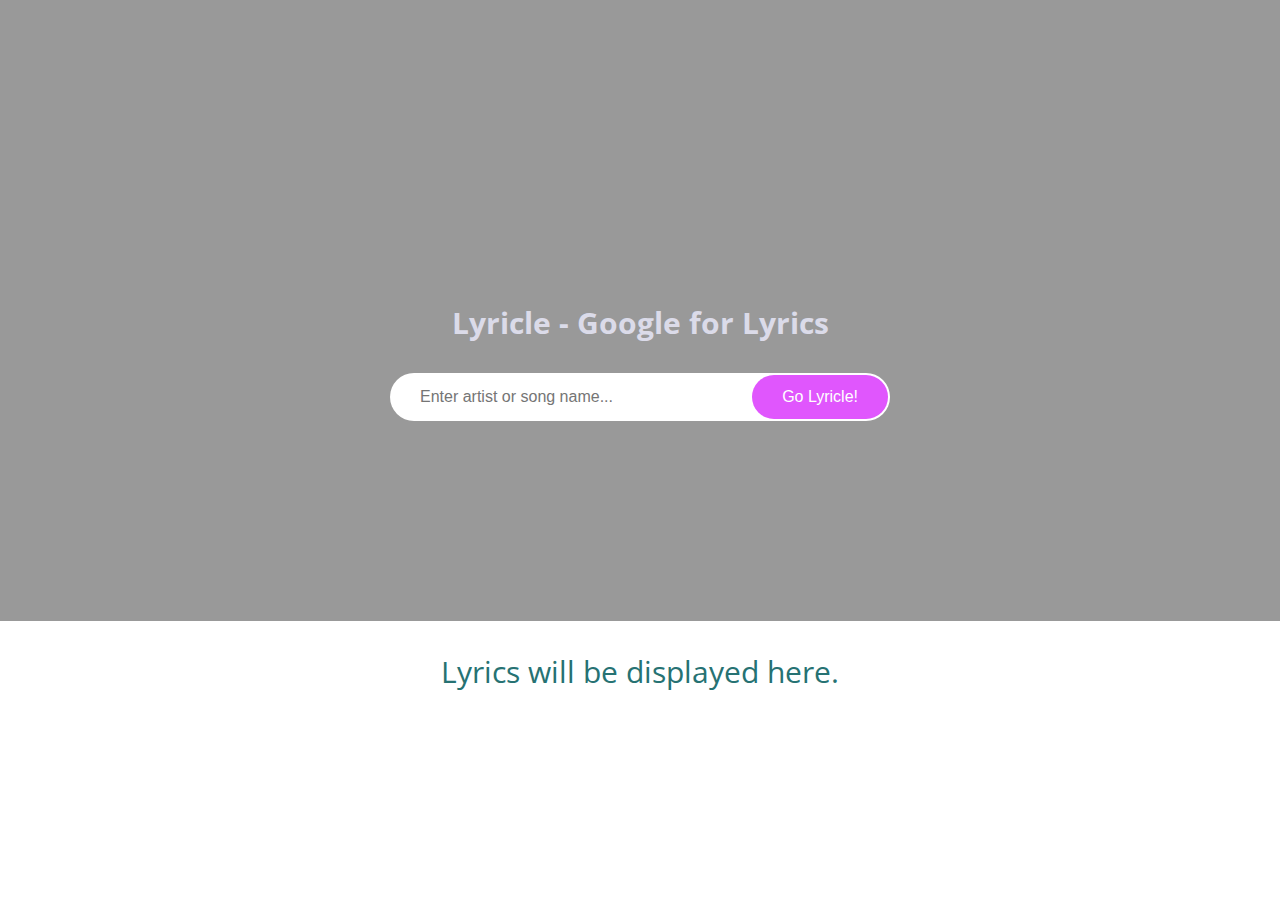
<file: lyrics_search/index.html>
<!DOCTYPE html>
<html lang="en">
  <head>
    <meta charset="UTF-8" />
    <meta name="viewport" content="width=device-width, initial-scale=1.0" />
    <meta http-equiv="X-UA-Compatible" content="ie=edge" />
    <link href="https://fonts.googleapis.com/css2?family=Open+Sans:wght@700&display=swap" rel="stylesheet">
    <link rel="stylesheet" href="style.css" />
    <title>Lyricle</title>
  </head>
  <body>
    <header>
      <br>
      <br>
      <br>
      <br>
      <h3 style="color:rgb(219, 219, 233);font-family: 'Open Sans';font-size:30px;">Lyricle - Google for Lyrics</h3>

      <form id="form">
        <input
          type="text"
          id="search"
          placeholder="Enter artist or song name..."
        />
        <button>Go Lyricle!</button>
      </form>
    </header>

    <div id="result" class="container">
      <p style="color:rgb(38,114,115);font-family: 'Open Sans';font-size:30px;"  >Lyrics will be displayed here.</p>
    </div>

    <div id="more" class="container centered"></div>

    <script src="script.js"></script>
  </body>
</html>
</file>
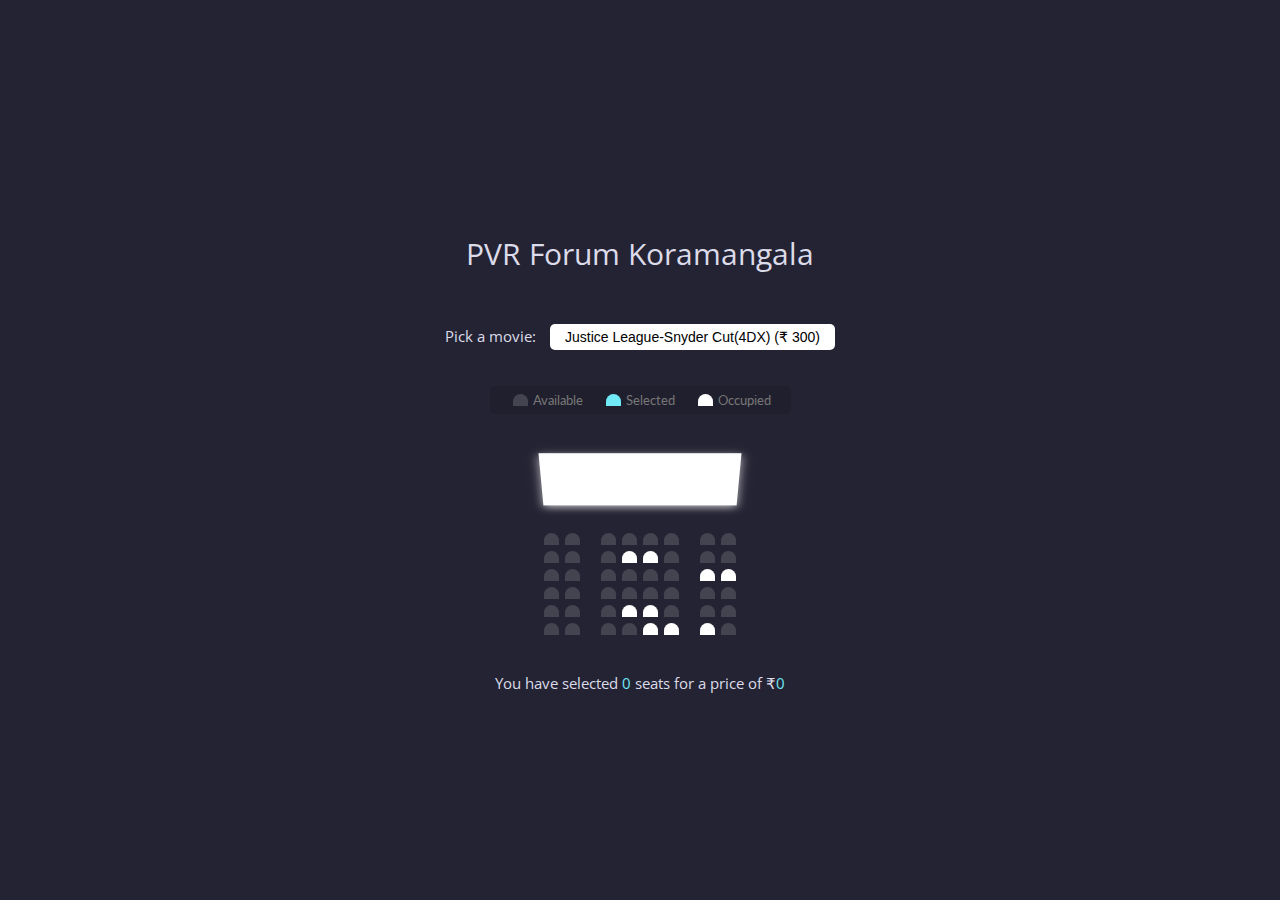
<file: theatre_seat_booking/index.html>
<!DOCTYPE html>
<html lang="en">
  <head>
    <meta charset="UTF-8" />
    <meta name="viewport" content="width=device-width, initial-scale=1.0" />
    <meta http-equiv="X-UA-Compatible" content="ie=edge" />
    <link href="https://fonts.googleapis.com/css2?family=Open+Sans:wght@700&display=swap" rel="stylesheet">
    <link rel="stylesheet" href="style.css" />
    <title>Theatre Seat Booking</title>
  </head>
  <body>
    <p style="color:rgb(219, 219, 233);font-family: 'Open Sans';font-size:30px;">PVR Forum Koramangala</p>
    <div class="movie-container">
      <label style="color:rgb(219, 219, 233);font-family: 'Open Sans';font-size:15px;">Pick a movie:</label>
      <select id="movie">
        <option value="300">Justice League-Snyder Cut(4DX) (₹ 300)</option>
        <option value="250">Wonder Woman 1984 (₹ 250)</option>
        <option value="450">Batman who laughs(IMAX) (₹ 450)</option>
        <option value="180">Fault in our Stars (₹ 180)</option>
      </select>
    </div>

    <ul class="showcase">
      <li>
        <div class="seat"></div>
        <small>Available</small>
      </li>
      <li>
        <div class="seat selected"></div>
        <small>Selected</small>
      </li>
      <li>
        <div class="seat occupied"></div>
        <small>Occupied</small>
      </li>
    </ul>

    <div class="container">
      <div class="screen"></div>

      <div class="row">
        <div class="seat"></div>
        <div class="seat"></div>
        <div class="seat"></div>
        <div class="seat"></div>
        <div class="seat"></div>
        <div class="seat"></div>
        <div class="seat"></div>
        <div class="seat"></div>
      </div>
      <div class="row">
        <div class="seat"></div>
        <div class="seat"></div>
        <div class="seat"></div>
        <div class="seat occupied"></div>
        <div class="seat occupied"></div>
        <div class="seat"></div>
        <div class="seat"></div>
        <div class="seat"></div>
      </div>
      <div class="row">
        <div class="seat"></div>
        <div class="seat"></div>
        <div class="seat"></div>
        <div class="seat"></div>
        <div class="seat"></div>
        <div class="seat"></div>
        <div class="seat occupied"></div>
        <div class="seat occupied"></div>
      </div>
      <div class="row">
        <div class="seat"></div>
        <div class="seat"></div>
        <div class="seat"></div>
        <div class="seat"></div>
        <div class="seat"></div>
        <div class="seat"></div>
        <div class="seat"></div>
        <div class="seat"></div>
      </div>
      <div class="row">
        <div class="seat"></div>
        <div class="seat"></div>
        <div class="seat"></div>
        <div class="seat occupied"></div>
        <div class="seat occupied"></div>
        <div class="seat"></div>
        <div class="seat"></div>
        <div class="seat"></div>
      </div>
      <div class="row">
        <div class="seat"></div>
        <div class="seat"></div>
        <div class="seat"></div>
        <div class="seat"></div>
        <div class="seat occupied"></div>
        <div class="seat occupied"></div>
        <div class="seat occupied"></div>
        <div class="seat"></div>
      </div>
    </div>

    <p class="text" style="color:rgb(219, 219, 233);font-family: 'Open Sans';font-size:15px;">
      You have selected <span id="count">0</span> seats for a price of ₹<span
        id="total"
        >0</span>
    </p>

    <script src="script.js"></script>
  </body>
</html>
</file>
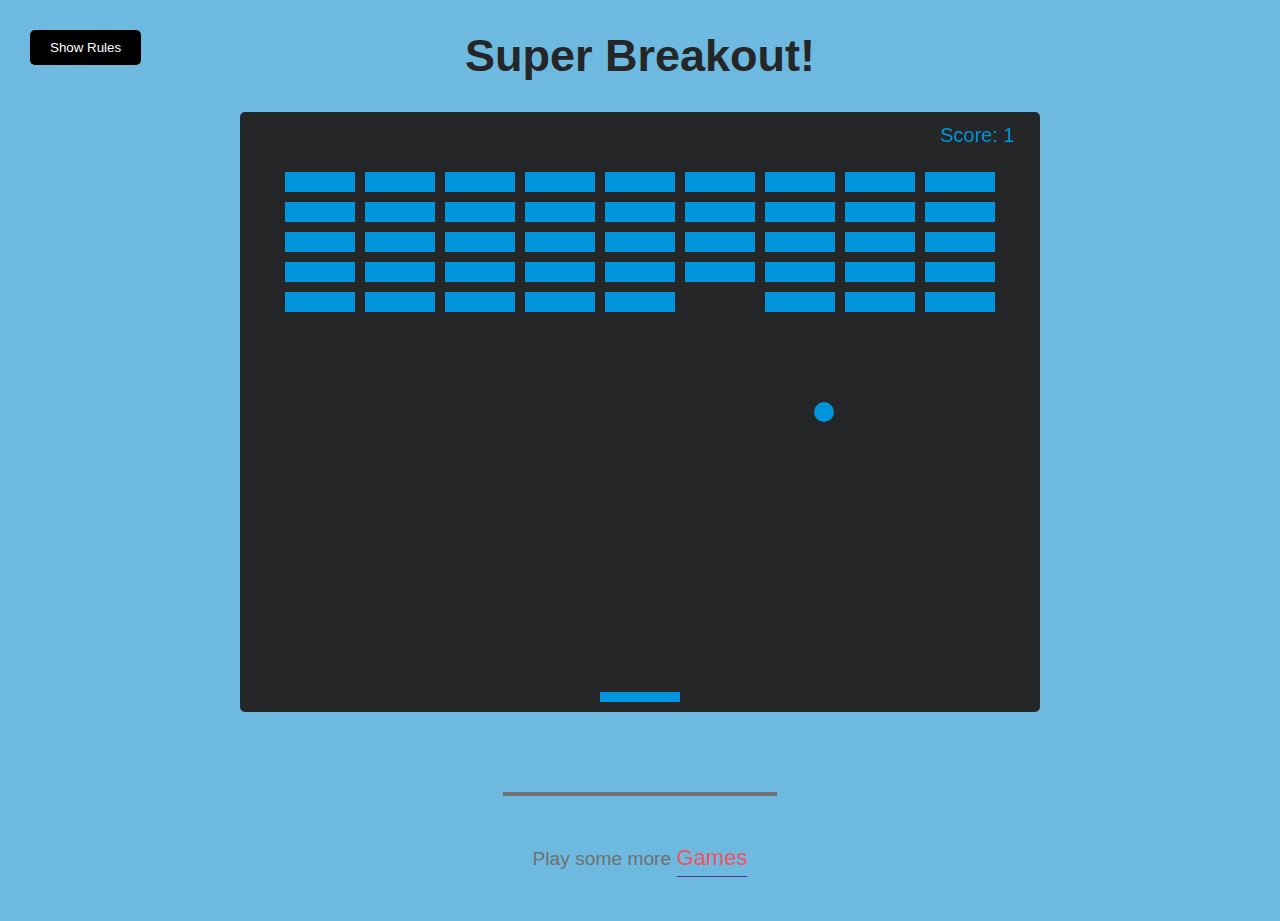
<file: Games/bar/index.html>
<!DOCTYPE html>
<html lang="en">
  <head>
    <meta charset="UTF-8" />
    <meta name="viewport" content="width=device-width, initial-scale=1.0" />
    <meta http-equiv="X-UA-Compatible" content="ie=edge" />
    <link rel="stylesheet" href="style.css" />
    <title>Super Breakout!</title>
  </head>
  <body>
    <h1>Super Breakout!</h1>
    <button id="rules-btn" class="btn rules-btn">Show Rules</button>
    <div id="rules" class="rules">
      <h2>How To Play:</h2>
      <p>
        Use your right and left keys to move the paddle to bounce the ball up
        and break the blocks.
      </p>
      <p>If you miss the ball, your score and the blocks will reset.</p>
      <button id="close-btn" class="btn">Close</button>
    </div>

    <canvas id="canvas" width="800" height="600"></canvas>
    <footer>
        <hr>
        <p class="footer-heart">
      Play some more <a href="https://www.linkedin.com/in/yashraj2312" style="font-size: 22px; color:rgb(237,85,101)">Games</a>
    </p>
      </footer>




    <script src="script.js"></script>
  </body>
</html>
</file>
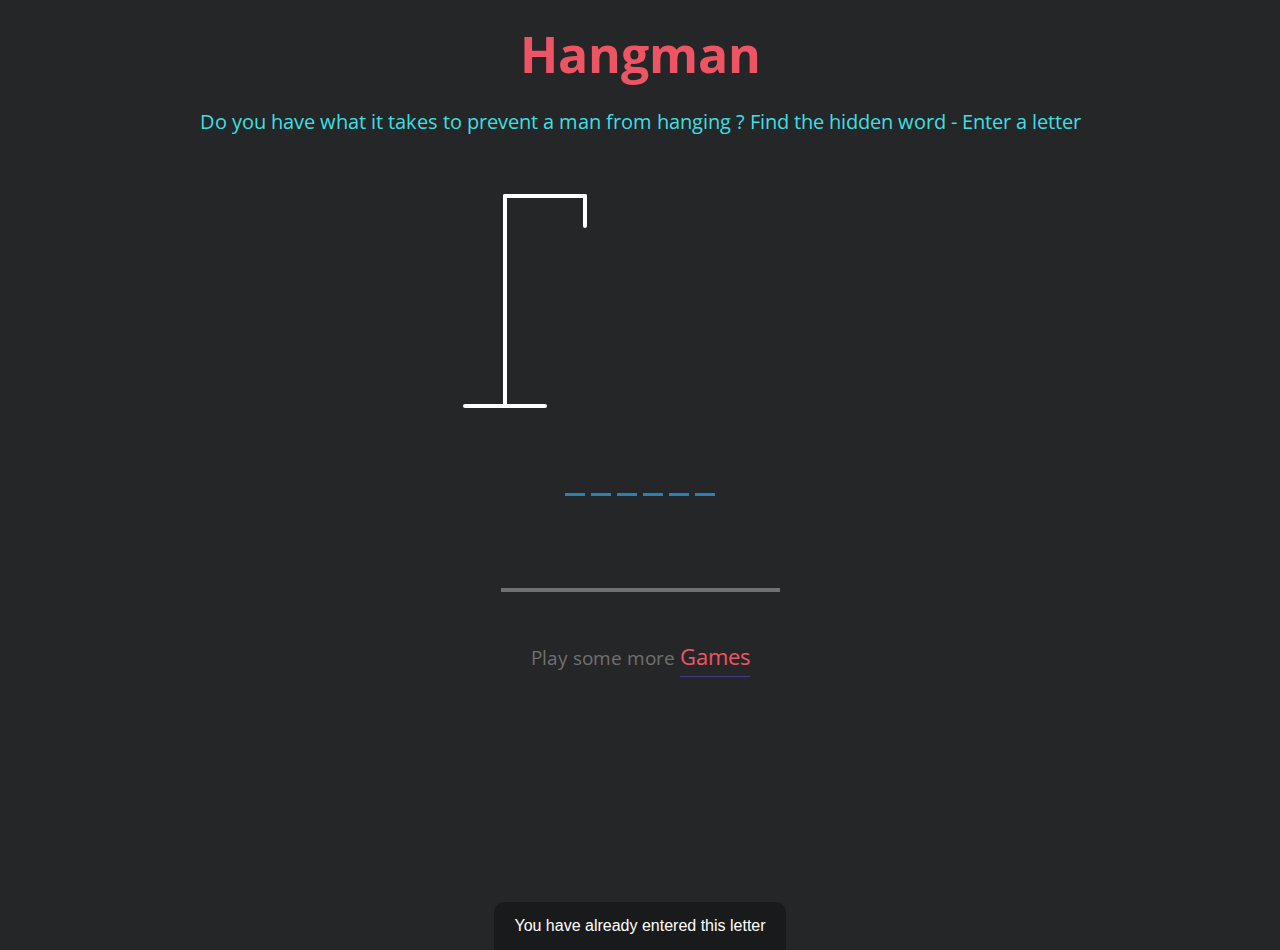
<file: Games/hangman/index.html>
<!DOCTYPE html>
<html lang="en">
  <head>
    <meta charset="UTF-8" />
    <meta name="viewport" content="width=device-width, initial-scale=1.0" />
    <meta http-equiv="X-UA-Compatible" content="ie=edge" />
    <link href="https://fonts.googleapis.com/css2?family=Open+Sans:wght@700&display=swap" rel="stylesheet">
    
    <link rel="stylesheet" href="style.css" />
    <title>HANGMAN</title>
  </head>
  <body>
    <h1 style="color:
    #ed5565;font-family: 'Open Sans';font-size:50px;" >Hangman</h1>
    <p style="color:rgb(62, 223, 226);font-family: 'Open Sans';font-size:20px;" >Do you have what it takes to prevent a man from hanging ? Find the hidden word - Enter a letter</p>
    <div class="game-container">
      <svg height="250" width="200" class="figure-container">
        <!-- Rod -->
        <line x1="60" y1="20" x2="140" y2="20" />
        <line x1="140" y1="20" x2="140" y2="50" />
        <line x1="60" y1="20" x2="60" y2="230" />
        <line x1="20" y1="230" x2="100" y2="230" />

        <!-- Head -->
        <circle cx="140" cy="70" r="20" class="figure-part" />
        <!-- Body -->
        <line x1="140" y1="90" x2="140" y2="150" class="figure-part" />
        <!-- Arms -->
        <line x1="140" y1="120" x2="120" y2="100" class="figure-part" />
        <line x1="140" y1="120" x2="160" y2="100" class="figure-part" />
        <!-- Legs -->
        <line x1="140" y1="150" x2="120" y2="180" class="figure-part" />
        <line x1="140" y1="150" x2="160" y2="180" class="figure-part" />
      </svg><br>
      <div class="wrong-letters-container">
        <div id="wrong-letters"></div>
      </div>

      <div class="word" id="word"></div>
    </div>

    <!-- Container for final message -->
    <div class="popup-container" id="popup-container">
      <div class="popup">
        <h2 id="final-message"></h2>
        <h3 id="final-message-reveal-word"></h3>
        <button id="play-button">Play Again</button>
      </div>
    </div>

    <!-- Notification -->
    <div class="notification-container" id="notification-container">
      <p>You have already entered this letter</p>
    </div>


    <footer>
        <hr>
        <p class="footer-heart">
      Play some more <a href="https://www.linkedin.com/in/yashraj2312" style="font-size: 22px; color:rgb(237,85,101)">Games</a>
    </p>
      </footer>




    <script src="script.js"></script>
  </body>
</html>
</file>
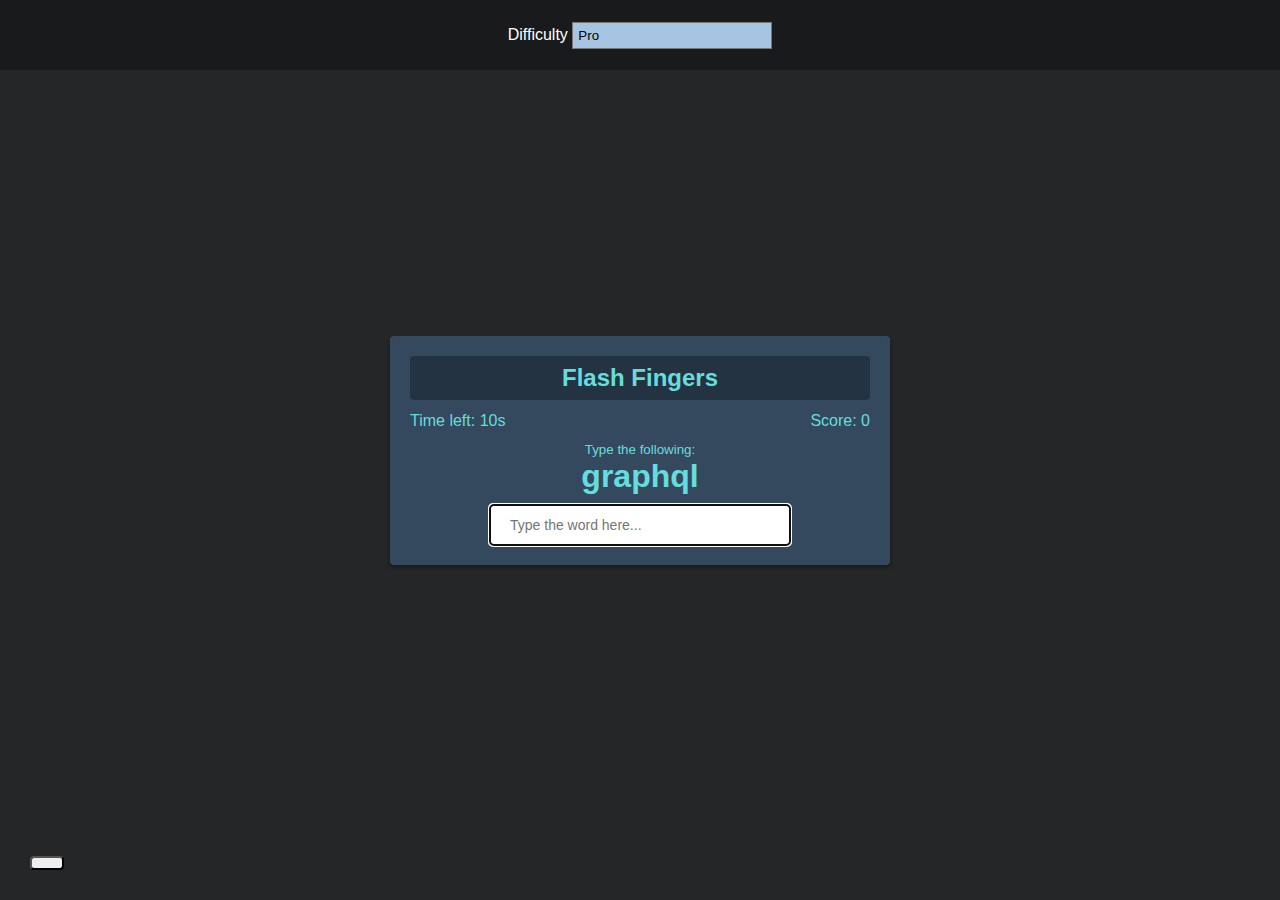
<file: Games/typer/index.html>
<!DOCTYPE html>
<html lang="en">
  <head>
    <meta charset="UTF-8" />
    <meta name="viewport" content="width=device-width, initial-scale=1.0" />
    <meta http-equiv="X-UA-Compatible" content="ie=edge" />
    <link
      rel="stylesheet"
      href="https://cdnjs.cloudflare.com/ajax/libs/font-awesome/5.11.2/css/all.min.css"
      integrity="sha256-+N4/V/SbAFiW1MPBCXnfnP9QSN3+Keu+NlB+0ev/YKQ="
      crossorigin="anonymous"
    />
    <link rel="stylesheet" href="style.css" />
    <title>Flash Fingers</title>
  </head>
  <body>
    <button id="settings-btn" class="settings-btn">
      <i class="fas fa-cog"></i>
    </button>

    <div id="settings" class="settings">
      <form id="settings-form">
        <div>
          <label for="difficulty">Difficulty</label>
          <select id="difficulty">
            <option value="easy">Noob</option>
            <option value="medium">Pro</option>
            <option value="hard">Ace</option>
          </select>
        </div>
      </form>
    </div>

    <div class="container">
      <h2> Flash Fingers </h2>
      <small>Type the following:</small>

      <h1 id="word"></h1>

      <input
        type="text"
        id="text"
        autocomplete="off"
        placeholder="Type the word here..."
        autofocus
      />

      <p class="time-container">Time left: <span id="time">10s</span></p>

      <p class="score-container">Score: <span id="score">0</span></p>

      <div id="end-game-container" class="end-game-container"></div>
    </div>




    




    <script src="script.js"></script>
  </body>
</html>
</file>
<file: lyrics_search/style.css>
* {
  box-sizing: border-box;
}

body {
  background-color: #fff;
  font-family: Arial, Helvetica, sans-serif;
  margin: 0;
}

button {
  cursor: pointer;
}

button:active {
  transform: scale(0.95);
}

input:focus,
button:focus {
  outline: none;
}

header {
  background-image: url('https://cdn.pixabay.com/photo/2017/11/15/09/28/music-player-2951399__340.jpg');
  background-repeat: no-repeat;
  background-size: cover;
  background-position: center center;
  color: #fff;
  display: flex;
  flex-direction: column;
  align-items: center;
  justify-content: center;
  padding: 200px 0;
  position: relative;
}

header::after {
  content: '';
  position: absolute;
  top: 0;
  left: 0;
  height: 100%;
  width: 100%;
  background-color: rgba(0, 0, 0, 0.4);
}

header * {
  z-index: 1;
}

header h1 {
  margin: 0 0 30px;
}

form {
  position: relative;
  width: 500px;
  max-width: 100%;
}

form input {
  border: 0;
  border-radius: 50px;
  font-size: 16px;
  padding: 15px 30px;
  width: 100%;
}

form button {
  position: absolute;
  top: 2px;
  right: 2px;
  background-color: #e056fd;
  border: 0;
  border-radius: 50px;
  color: #fff;
  font-size: 16px;
  padding: 13px 30px;
}

.btn {
  background-color: #8d56fd;
  border: 0;
  border-radius: 10px;
  color: #fff;
  padding: 4px 10px;
}

ul.songs {
  list-style-type: none;
  padding: 0;
}

ul.songs li {
  display: flex;
  align-items: center;
  justify-content: space-between;
  margin: 10px 0;
}

.container {
  margin: 30px auto;
  max-width: 100%;
  width: 500px;
}

.container h2 {
  font-weight: 300;
}

.container p {
  text-align: center;
}

.centered {
  display: flex;
  justify-content: center;
}

.centered button {
  transform: scale(1.3);
  margin: 15px;
}
</file>
<file: theatre_seat_booking/style.css>
@import url('https://fonts.googleapis.com/css?family=Lato&display=swap');

* {
  box-sizing: border-box;
}

body {
  background-color: #242333;
  color: #fff;
  display: flex;
  flex-direction: column;
  align-items: center;
  justify-content: center;
  height: 100vh;
  font-family: 'Lato', sans-serif;
  margin: 0;
}

.movie-container {
  margin: 20px 0;
}

.movie-container select {
  background-color: #fff;
  border: 0;
  border-radius: 5px;
  font-size: 14px;
  margin-left: 10px;
  padding: 5px 15px 5px 15px;
  -moz-appearance: none;
  -webkit-appearance: none;
  appearance: none;
}

.container {
  perspective: 1000px;
  margin-bottom: 30px;
}

.seat {
  background-color: #444451;
  height: 12px;
  width: 15px;
  margin: 3px;
  border-top-left-radius: 10px;
  border-top-right-radius: 10px;
}

.seat.selected {
  background-color: #6feaf6;
}

.seat.occupied {
  background-color: #fff;
}

.seat:nth-of-type(2) {
  margin-right: 18px;
}

.seat:nth-last-of-type(2) {
  margin-left: 18px;
}

.seat:not(.occupied):hover {
  cursor: pointer;
  transform: scale(1.2);
}

.showcase .seat:not(.occupied):hover {
  cursor: default;
  transform: scale(1);
}

.showcase {
  background: rgba(0, 0, 0, 0.1);
  padding: 5px 10px;
  border-radius: 5px;
  color: #777;
  list-style-type: none;
  display: flex;
  justify-content: space-between;
}

.showcase li {
  display: flex;
  align-items: center;
  justify-content: center;
  margin: 0 10px;
}

.showcase li small {
  margin-left: 2px;
}

.row {
  display: flex;
}

.screen {
  background-color: #fff;
  height: 70px;
  width: 100%;
  margin: 15px 0;
  transform: rotateX(-45deg);
  box-shadow: 0 3px 10px rgba(255, 255, 255, 0.7);
}

p.text {
  margin: 5px 0;
}

p.text span {
  color: #6feaf6;
}
</file>
<file: Games/bar/style.css>
* {
    box-sizing: border-box;
  }
  
  body {
    background-color: #6db9df;
    display: flex;
    flex-direction: column;
    align-items: center;
    justify-content: center;
    font-family: Arial, Helvetica, sans-serif;
    min-height: 100vh;
    margin: 0;
  }
  
  h1 {
    font-size: 45px;
    color: #252627;
  }
  
  canvas {
    background: #252627;
    display: block;
    border-radius: 5px;
  }
  
  .btn {
    cursor: pointer;
    border: 0;
    padding: 10px 20px;
    background: #000;
    color: #fff;
    border-radius: 5px;
  }
  
  .btn:focus {
    outline: 0;
  }
  
  .btn:hover {
    background: #222;
  }
  
  .btn:active {
    transform: scale(0.98);
  }
  
  .rules-btn {
    position: absolute;
    top: 30px;
    left: 30px;
  }
  
  .rules {
    position: absolute;
    top: 0;
    left: 0;
    background: #333;
    color: #fff;
    min-height: 100vh;
    width: 400px;
    padding: 20px;
    line-height: 1.5;
    transform: translateX(-400px);
    transition: transform 1s ease-in-out;
  }
  
  .rules.show {
    transform: translateX(0);
  }



  footer hr {
    border: 2px solid #707070;
    margin-top: 80px;
  }
  
  footer p{
    text-align: center;
    color: #707070;
    font-size: 1.2rem;
    padding: 30px;
  }
  
  
  
  
  .footer-heart{text-align:center;font-family: open sans, sans-serif;}
  
  .footer-heart a{border-bottom: 1px solid #453886;color: #453886;padding-bottom: .25em; text-decoration: none;}
  
  .footer-heart a:hover{color:#2196f3; background-image: url("data:image/svg+xml;charset=utf8,%3Csvg id='squiggle-link' xmlns='http://www.w3.org/2000/svg' xmlns:xlink='http://www.w3.org/1999/xlink' xmlns:ev='http://www.w3.org/2001/xml-events' viewBox='0 0 20 4'%3E%3Cstyle type='text/css'%3E.squiggle{animation:shift .3s linear infinite;}@keyframes shift {from {transform:translateX(0);}to {transform:translateX(-20px);}}%3C/style%3E%3Cpath fill='none' stroke='%23453886' stroke-width='2' class='squiggle' d='M0,3.5 c 5,0,5,-3,10,-3 s 5,3,10,3 c 5,0,5,-3,10,-3 s 5,3,10,3'/%3E%3C/svg%3E");
    background-position: bottom;
    background-repeat: repeat-x;
    background-size: 20%;
    border-bottom: 0;
    padding-bottom: .3em;
    text-decoration: none;}
  
  .emoji{vertical-align: middle;}
</file>
<file: Games/hangman/style.css>
* {
    box-sizing: border-box;
  }
  
  body {
    background-color: rgb(37,38,39);
    color: #fff;
    font-family: Arial, Helvetica, sans-serif;
    display: flex;
    flex-direction: column;
    align-items: center;
    height: 80vh;
    margin: 0;
    overflow: hidden;
  }
  
  h1 {
    margin: 20px 0 0;
  }
  
  .game-container {
    padding: 20px 30px;
    position: relative;
    margin: auto;
    height: 350px;
    width: 450px;
  }
  
  .figure-container {
    fill: transparent;
    stroke: #fff;
    stroke-width: 4px;
    stroke-linecap: round;
  }
  
  .figure-part {
    display: none;
  }
  
  .wrong-letters-container {
    position: absolute;
    top: 20px;
    right: 20px;
    display: flex;
    flex-direction: column;
    text-align: right;
  }
  
  .wrong-letters-container p {
    margin: 0 0 5px;
  }
  
  .wrong-letters-container span {
    font-size: 24px;
  }
  
  .word {
    display: flex;
    position: absolute;
    bottom: 10px;
    left: 50%;
    transform: translateX(-50%);
  }
  
  .letter {
    border-bottom: 3px solid #2980b9;
    display: inline-flex;
    font-size: 30px;
    align-items: center;
    justify-content: center;
    margin: 0 3px;
    height: 50px;
    width: 20px;
  }
  
  .popup-container {
    background-color: rgba(0, 0, 0, 0.3);
    position: fixed;
    top: 0;
    bottom: 0;
    left: 0;
    right: 0;
    /* display: flex; */
    display: none;
    align-items: center;
    justify-content: center;
  }
  
  .popup {
    background: #2980b9;
    border-radius: 5px;
    box-shadow: 0 15px 10px 3px rgba(0, 0, 0, 0.1);
    padding: 20px;
    text-align: center;
  }
  
  .popup button {
    cursor: pointer;
    background-color: #fff;
    color: #2980b9;
    border: 0;
    margin-top: 20px;
    padding: 12px 20px;
    font-size: 16px;
  }
  
  .popup button:active {
    transform: scale(0.98);
  }
  
  .popup button:focus {
    outline: 0;
  }
  
  .notification-container {
    background-color: rgba(0, 0, 0, 0.3);
    border-radius: 10px 10px 0 0;
    padding: 15px 20px;
    position: absolute;
    bottom: -50px;
    transition: transform 0.3s ease-in-out;
  }
  
  .notification-container p {
    margin: 0;
  }
  
  .notification-container.show {
    transform: translateY(-50px);
  }


  footer hr {
    border: 2px solid #707070;
    margin-top: 80px;
  }
  
  footer p{
    text-align: center;
    color: #707070;
    font-size: 1.2rem;
    padding: 30px;
  }
  
  
  
  
  .footer-heart{text-align:center;font-family: open sans, sans-serif;}
  
  .footer-heart a{border-bottom: 1px solid #453886;color: #453886;padding-bottom: .25em; text-decoration: none;}
  
  .footer-heart a:hover{color:#2196f3; background-image: url("data:image/svg+xml;charset=utf8,%3Csvg id='squiggle-link' xmlns='http://www.w3.org/2000/svg' xmlns:xlink='http://www.w3.org/1999/xlink' xmlns:ev='http://www.w3.org/2001/xml-events' viewBox='0 0 20 4'%3E%3Cstyle type='text/css'%3E.squiggle{animation:shift .3s linear infinite;}@keyframes shift {from {transform:translateX(0);}to {transform:translateX(-20px);}}%3C/style%3E%3Cpath fill='none' stroke='%23453886' stroke-width='2' class='squiggle' d='M0,3.5 c 5,0,5,-3,10,-3 s 5,3,10,3 c 5,0,5,-3,10,-3 s 5,3,10,3'/%3E%3C/svg%3E");
    background-position: bottom;
    background-repeat: repeat-x;
    background-size: 20%;
    border-bottom: 0;
    padding-bottom: .3em;
    text-decoration: none;}
  
  .emoji{vertical-align: middle;}
</file>
<file: Games/typer/style.css>
* {
    box-sizing: border-box;
  }
  
  body {
    background-color: #252627;
    display: flex;
    align-items: center;
    justify-content: center;
    min-height: 100vh;
    margin: 0;
    font-family: Verdana, Geneva, Tahoma, sans-serif;
  }
  
  button {
    cursor: pointer;
    font-size: 14px;
    border-radius: 4px;
    padding: 5px 15px;
  }
  
  select {
    width: 200px;
    padding: 5px;
    appearance: none;
    -webkit-appearance: none;
    -moz-appearance: none;
    border-radius: 0;
    background-color: #a7c5e3;
  }
  
  select:focus,
  button:focus {
    outline: 0;
  }
  
  .settings-btn {
    position: absolute;
    bottom: 30px;
    left: 30px;
  }
  
  .settings {
    position: absolute;
    top: 0;
    left: 0;
    width: 100%;
    background-color: rgba(0, 0, 0, 0.3);
    height: 70px;
    color: #fff;
    display: flex;
    align-items: center;
    justify-content: center;
    transform: translateY(0);
    transition: transform 0.3s ease-in-out;
  }
  
  .settings.hide {
    transform: translateY(-100%);
  }
  
  .container {
    background-color: #34495e;
    padding: 20px;
    border-radius: 4px;
    box-shadow: 0 3px 5px rgba(0, 0, 0, 0.3);
    color: #6dd;
    position: relative;
    text-align: center;
    width: 500px;
  }
  
  h2 {
    background-color: rgba(0, 0, 0, 0.3);
    padding: 8px;
    border-radius: 4px;
    margin: 0 0 40px;
  }
  
  h1 {
    margin: 0;
  }
  
  input {
    border: 0;
    border-radius: 4px;
    font-size: 14px;
    width: 300px;
    padding: 12px 20px;
    margin-top: 10px;
  }
  
  .score-container {
    position: absolute;
    top: 60px;
    right: 20px;
  }
  
  .time-container {
    position: absolute;
    top: 60px;
    left: 20px;
  }
  
  .end-game-container {
    background-color: inherit;
    display: none;
    align-items: center;
    justify-content: center;
    flex-direction: column;
    position: absolute;
    top: 0;
    left: 0;
    width: 100%;
    height: 100%;
    z-index: 1;
  }



  footer hr {
    border: 2px solid #707070;
    margin-top: 80px;
  }
  
  footer p{
    text-align: center;
    color: #707070;
    font-size: 1.2rem;
    padding: 30px;
  }
  
  
  
  
  .footer-heart{text-align:center;font-family: open sans, sans-serif;}
  
  .footer-heart a{border-bottom: 1px solid #453886;color: #453886;padding-bottom: .25em; text-decoration: none;}
  
  .footer-heart a:hover{color:#2196f3; background-image: url("data:image/svg+xml;charset=utf8,%3Csvg id='squiggle-link' xmlns='http://www.w3.org/2000/svg' xmlns:xlink='http://www.w3.org/1999/xlink' xmlns:ev='http://www.w3.org/2001/xml-events' viewBox='0 0 20 4'%3E%3Cstyle type='text/css'%3E.squiggle{animation:shift .3s linear infinite;}@keyframes shift {from {transform:translateX(0);}to {transform:translateX(-20px);}}%3C/style%3E%3Cpath fill='none' stroke='%23453886' stroke-width='2' class='squiggle' d='M0,3.5 c 5,0,5,-3,10,-3 s 5,3,10,3 c 5,0,5,-3,10,-3 s 5,3,10,3'/%3E%3C/svg%3E");
    background-position: bottom;
    background-repeat: repeat-x;
    background-size: 20%;
    border-bottom: 0;
    padding-bottom: .3em;
    text-decoration: none;}
  
  .emoji{vertical-align: middle;}
</file>
